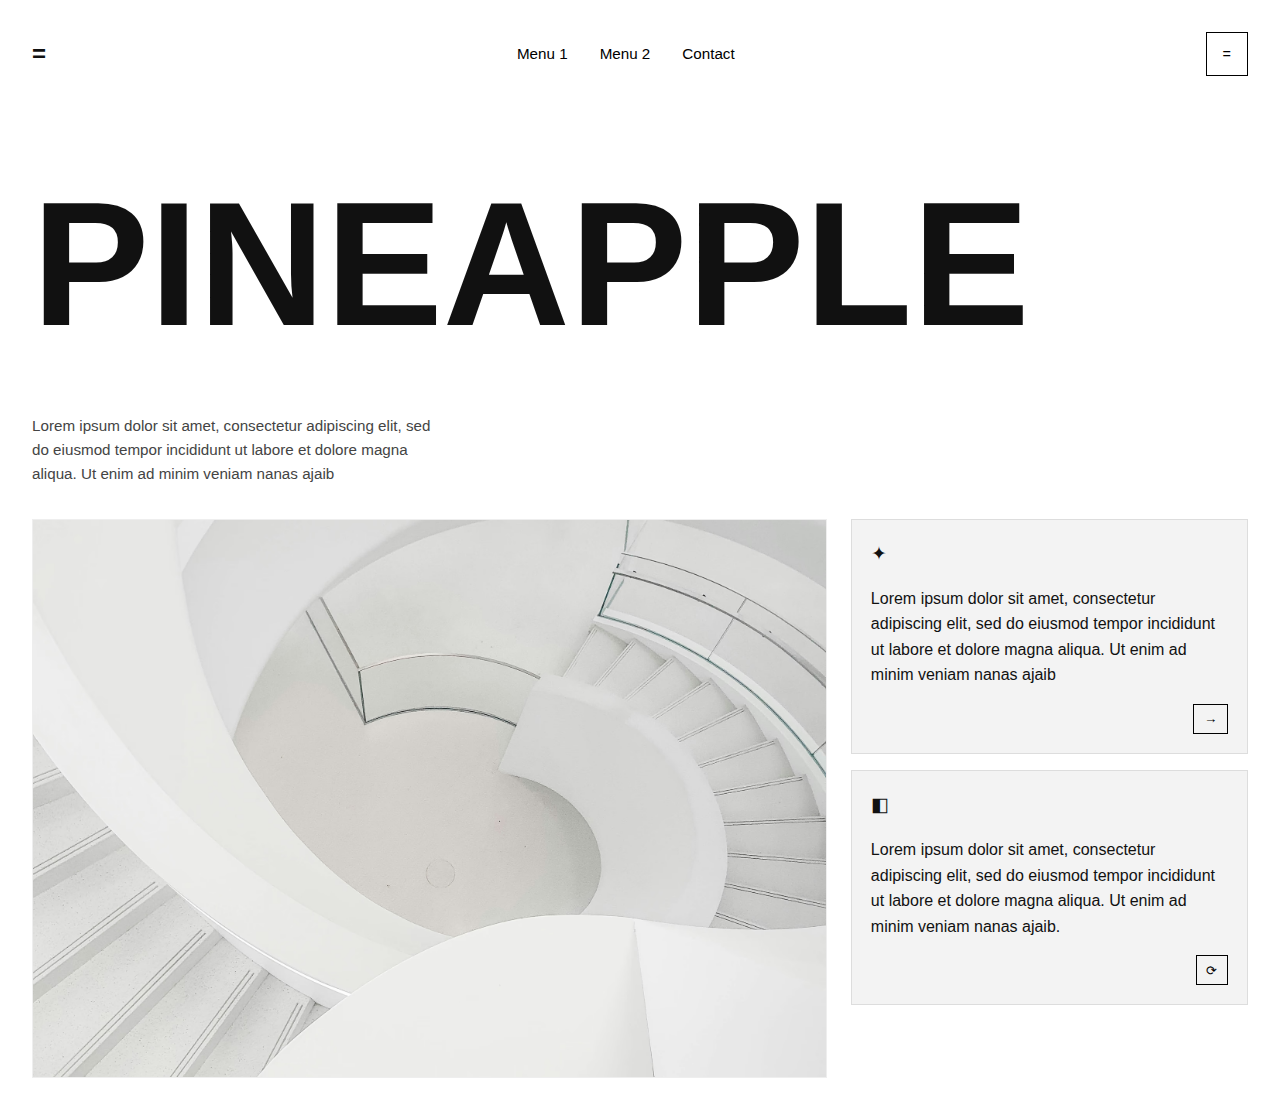
<file: index.html>
<!DOCTYPE html>
<html lang="en">
<head>
  <meta charset="UTF-8">
  <meta name="viewport" content="width=device-width, initial-scale=1.0">
  <title>NANAS AJAIB</title>
  <link rel="stylesheet" href="styles/style.css">
</head>
<body>

  <header class="navbar">
    <div class="logo">=</div>
    <nav class="nav-links">
      <a href="#">Menu 1</a>
      <a href="#">Menu 2</a>
      <a href="pages/linktree.html">Contact</a>
    </nav>
    <a href="#" class="btn-outline">=</a>
  </header>

  <!-- Hero -->
  <main class="hero">
    <h1 class="hero-title">PINEAPPLE</h1>
    <p class="hero-subtitle">
      Lorem ipsum dolor sit amet, consectetur adipiscing elit, sed do eiusmod tempor incididunt ut labore et dolore magna aliqua. Ut enim ad minim veniam nanas ajaib
    </p>

    <div class="hero-layout">
      <div class="hero-image">
        <img src="assets/images/yesking.avif" alt="Poto">
      </div>

      <div class="hero-cards">
        <div class="card">
          <div class="icon">✦</div>
          <p>Lorem ipsum dolor sit amet, consectetur adipiscing elit, sed do eiusmod tempor incididunt ut labore et dolore magna aliqua. Ut enim ad minim veniam nanas ajaib</p>
          <button class="card-btn">→</button>
        </div>
        
        <div class="card">
          <div class="icon">◧</div>
          <p>Lorem ipsum dolor sit amet, consectetur adipiscing elit, sed do eiusmod tempor incididunt ut labore et dolore magna aliqua. Ut enim ad minim veniam nanas ajaib.</p>
          <button class="card-btn">⟳</button>
        </div>
        
      </div>
    </div>
  </main>
</body>
</body>

</html>
</file>
<file: styles/style.css>
* {
  margin: 0;
  padding: 0;
  box-sizing: border-box;
}



body {
  font-family: 'Helvetica Neue', Arial, sans-serif;
  line-height: 1.6;
  color: #111;       /* dark text for white background */
  background-color: #fff;
  padding: 2rem;
}



.navbar {
  display: flex;
  justify-content: space-between;
  align-items: center;
  margin-bottom: 3rem;
}
.logo {
  font-weight: 800;
  font-size: 1.5rem;
}
.nav-links {
  display: flex;
  gap: 2rem;
}
.nav-links a {
  text-decoration: none;
  color: #000;
  font-size: 0.95rem;
}
.btn-outline {
  border: 1px solid #000;
  padding: 0.6rem 1rem;
  text-decoration: none;
  font-size: 0.9rem;
  color: #000;
}

/* Hero Section (still white) */
.hero-title {
  font-size: 11rem;
  font-weight: 900;
  margin-bottom: 0.5rem;
}
.hero-subtitle {
  max-width: 400px;
  font-size: 0.95rem;
  margin-bottom: 2rem;
  color: #444;
}

.hero-layout {
  display: grid;
  grid-template-columns: 2fr 1fr;
  gap: 1.5rem;
}
.hero-image img {
  width: 100%;
  display: block;
  border: 1px solid #eee;
}
.hero-cards {
  display: flex;
  flex-direction: column;
  gap: 1rem;
}
.card {
  background: #f3f3f3;
  padding: 1.2rem;
  display: flex;
  flex-direction: column;
  gap: 1rem;
  border: 1px solid #ddd;
}
.icon {
  font-size: 1.2rem;
}
.card-btn {
  align-self: flex-end;
  background: none;
  border: 1px solid #000;
  padding: 0.4rem 0.6rem;
  cursor: pointer;
}

/* Responsive Hero */
@media (max-width: 768px) {
  .hero-layout {
    grid-template-columns: 1fr;
  }
}

/* Services Section: black background */
.services-container {
  max-width: 900px;
  margin: 0 auto;
  padding: 80px 40px;
  min-height: 100vh;
  background-color: #000;  /* black background */
  color: #fff;             /* white text */
}

/* Services Header */
.services-header {
  margin-bottom: 60px;
}
.services-title {
  font-size: 14px;
  font-weight: 600;
  letter-spacing: 2px;
  color: #ffffff;
  text-transform: uppercase;
}
.services-list {
  list-style: none;
}

/* Service Items */
.service-item {
  border-bottom: 1px solid #4a4a4a;
  transition: all 0.3s ease;
  position: relative;
}
.service-item:last-child {
  border-bottom: none;
}
.service-toggle {
  width: 100%;
  background: transparent;
  border: none;
  padding: 40px 0;
  cursor: pointer;
  display: flex;
  justify-content: space-between;
  align-items: center;
  text-align: left;
  transition: all 0.3s ease;
}
.service-toggle:hover {
  padding-left: 10px;
}
.service-left {
  display: flex;
  align-items: center;
  gap: 60px;
}
.service-number {
  font-size: 14px;
  font-weight: 400;
  color: #888;
  min-width: 20px;
}
.service-name {
  font-size: 28px;
  font-weight: 400;
  color: #fff;
  letter-spacing: 1px;
  transition: all 0.3s ease;
}
.service-toggle:hover .service-name {
  color: #f0f0f0;
}
.service-icon {
  font-size: 24px;
  color: #fff;
  transition: all 0.3s ease;
  transform: rotate(0deg);
}
.service-item.active .service-icon {
  transform: rotate(45deg);
}
.service-content {
  max-height: 0;
  overflow: hidden;
  transition: all 0.4s ease;
  opacity: 0;
}
.service-item.active .service-content {
  max-height: 300px;
  opacity: 1;
  padding-bottom: 40px;
}
.service-description {
  padding-left: 80px;
  color: #b0b0b0;
  font-size: 16px;
  line-height: 1.8;
  font-weight: 300;
}
.service-details {
  display: grid;
  grid-template-columns: 1fr 1fr;
  gap: 40px;
  margin-top: 20px;
}
.service-feature {
  font-size: 14px;
  color: #888;
  margin-bottom: 8px;
}
.service-feature::before {
  content: '•';
  margin-right: 10px;
  color: #fff;
}

/* Responsive Services */
@media (max-width: 768px) {
  .services-container {
    padding: 60px 20px;
  }
  .service-left {
    gap: 30px;
  }
  .service-name {
    font-size: 22px;
  }
  .service-description {
    padding-left: 50px;
  }
  .service-details {
    grid-template-columns: 1fr;
    gap: 20px;
  }
}
@media (max-width: 480px) {
  .service-left {
    gap: 20px;
  }
  .service-name {
    font-size: 18px;
  }
  .service-description {
    padding-left: 40px;
    font-size: 14px;
  }
  .service-toggle {
    padding: 30px 0;
  }
}

/* Service hover effect */
.service-item::before {
  content: '';
  position: absolute;
  left: -40px;
  top: 0;
  bottom: 0;
  width: 2px;
  background: #fff;
  transform: scaleY(0);
  transition: transform 0.3s ease;
  transform-origin: top;
}
.service-item:hover::before {
  transform: scaleY(1);
}

/* Focus accessibility */
.service-toggle:focus {
  outline: 2px solid #fff;
  outline-offset: 2px;
}
</file>
